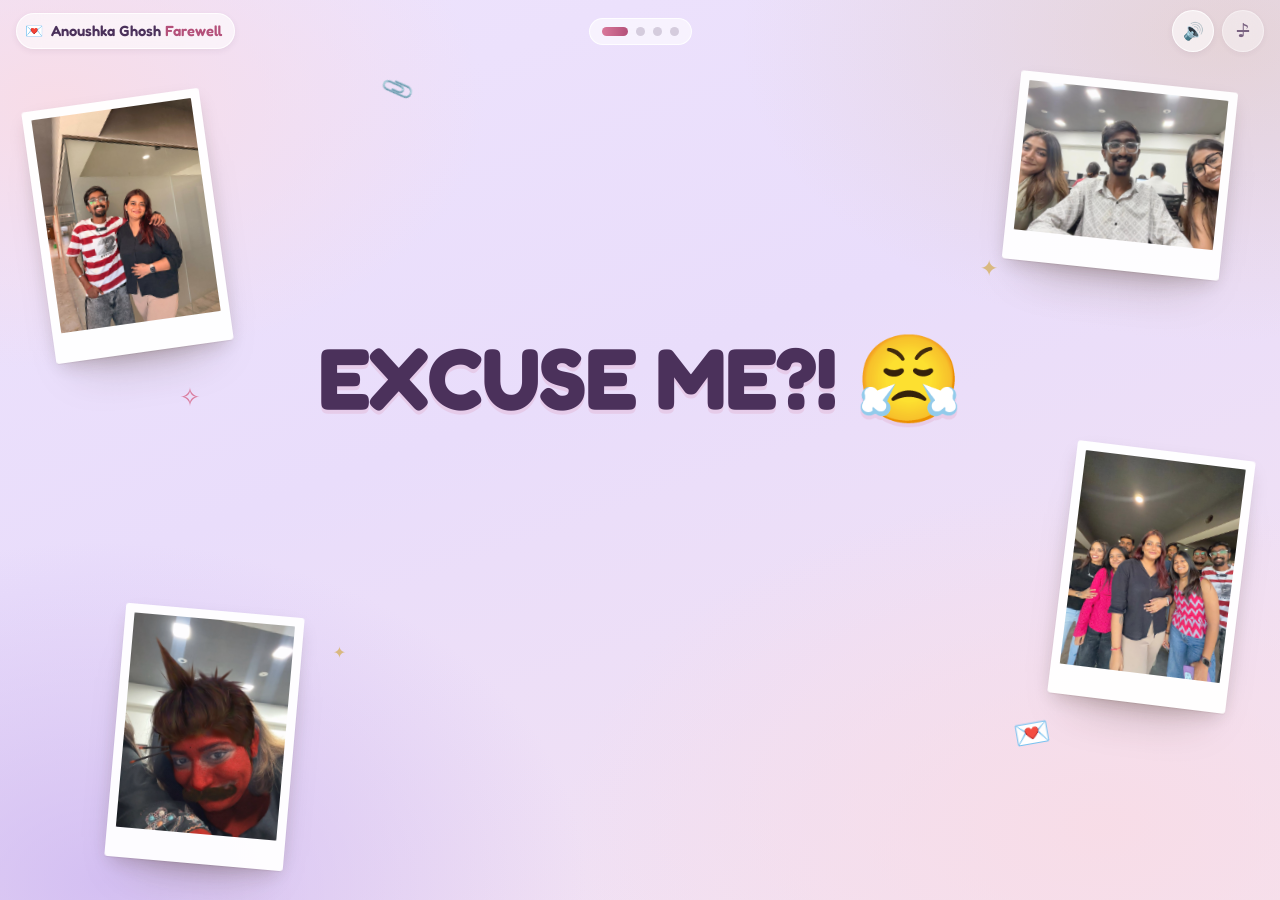
<file: index.html>
<!doctype html>
<html lang="en">
<head>
  <meta charset="utf-8">
  <meta name="viewport" content="width=device-width, initial-scale=1, viewport-fit=cover">
  <meta name="robots" content="noindex, nofollow">
  <meta name="theme-color" content="#E9DDFB">
  <meta name="description" content="A little farewell gift. Resignation approved. Friendship termination denied.">
  <title>Resignation Rejected.exe 💌</title>
  <link rel="icon" href="data:image/svg+xml,<svg xmlns='http://www.w3.org/2000/svg' viewBox='0 0 100 100'><text y='.9em' font-size='88'>💌</text></svg>">

  <link rel="preconnect" href="https://fonts.googleapis.com">
  <link rel="preconnect" href="https://fonts.gstatic.com" crossorigin>
  <link href="https://fonts.googleapis.com/css2?family=Caveat:wght@500;700&family=DM+Sans:opsz,wght@9..40,400;9..40,500;9..40,700&family=Fredoka:wght@500;600;700&family=Lora:ital,wght@0,400;0,500;1,400&family=Playfair+Display:ital,wght@0,600;0,700;1,600&display=swap" rel="stylesheet">
  <link rel="stylesheet" href="style.css">
</head>
<body>

  <!-- ===== Animated background ===== -->
  <div class="bg" aria-hidden="true">
    <div class="bg-layer bg-pastel"></div>
    <div class="bg-layer bg-warm"></div>
    <div class="particles" id="particles"></div>
  </div>

  <!-- ===== Top bar: title, progress, sound ===== -->
  <header class="topbar">
    <div class="brand"><span class="brand-icon" aria-hidden="true">💌</span><span class="brand-text">Anoushka Ghosh <span class="exe">Farewell</span></span></div>
    <ol class="steps" id="steps" aria-label="Story progress">
      <li class="is-current"><span class="sr-only">Excuse me</span></li>
      <li><span class="sr-only">Friendship records</span></li>
      <li><span class="sr-only">Final decision</span></li>
      <li><span class="sr-only">Letter</span></li>
    </ol>
    <div class="controls">
      <button class="icon-btn" id="soundBtn" type="button" aria-pressed="true" title="Sound effects">
        <span aria-hidden="true" class="ico-on">🔊</span><span aria-hidden="true" class="ico-off">🔇</span>
        <span class="sr-only">Sound effects</span>
      </button>
      <button class="icon-btn" id="musicBtn" type="button" aria-pressed="false" title="Background music">
        <span aria-hidden="true">♪</span><span class="sr-only">Background music</span>
      </button>
    </div>
  </header>

  <main id="app">

    <!-- =================================================================
         SLIDE 1 — EXCUSE ME?!
         ================================================================= -->
    <section class="screen is-active" id="s1" aria-labelledby="s1-title">
      <div class="deco" aria-hidden="true">
        <div class="mini-polaroid mp-1"><span data-photo-thumb="photo1"></span></div>
        <div class="mini-polaroid mp-2"><span data-photo-thumb="photo5"></span></div>
        <div class="mini-polaroid mp-3"><span data-photo-thumb="photo4"></span></div>
        <div class="mini-polaroid mp-4"><span data-photo-thumb="photo2"></span></div>
        <span class="deco-item d-env2">💌</span>
        <span class="deco-item d-star1">✦</span>
        <span class="deco-item d-star2">✧</span>
        <span class="deco-item d-star3">✦</span>
        <span class="deco-item d-clip">📎</span>
      </div>

      <div class="s1-wrap">
        <h1 class="title-big" id="s1-title" tabindex="-1"><span data-cfg="slide1.heading" data-split></span></h1>
        <p class="title-sub step-in" data-cfg="slide1.subheading"></p>
        <p class="lead step-in" data-cfg="slide1.message"></p>

        <div class="btn-row step-in">
          <button class="btn btn-glass" id="s1b1" type="button" data-cfg="slide1.button1"></button>
          <button class="btn btn-glass" id="s1b2" type="button" data-cfg="slide1.button2"></button>
        </div>

        <div class="reaction-slot" id="s1reaction" aria-live="polite"></div>

        <button class="btn btn-primary btn-big" id="s1next" type="button" hidden data-cfg="slide1.nextButton"></button>
      </div>
    </section>

    <!-- =================================================================
         SLIDE 2 — FRIENDSHIP RECORDS SCAN
         ================================================================= -->
    <section class="screen" id="s2" aria-labelledby="s2-title" hidden>
      <div class="s2-wrap">
        <header class="s-head">
          <p class="eyebrow">Step 2 · Background verification</p>
          <h2 class="title-mid" id="s2-title" tabindex="-1" data-cfg="slide2.heading"></h2>
          <p class="lead" data-cfg="slide2.subheading"></p>
        </header>

        <div class="s2-grid">
          <div class="window glass">
            <div class="window-bar">
              <span class="win-dots" aria-hidden="true"><i></i><i></i><i></i></span>
              <span class="window-title">FRIENDSHIP DEPARTMENT™</span>
              <span class="window-sub">records-scanner.exe</span>
            </div>
            <div class="window-body">
              <div class="scanner">
                <div class="scan-orb" aria-hidden="true"><span>🔍</span><i></i><i></i></div>
                <div class="progress-wrap">
                  <div class="progress-meta"><span id="progLabel">Initializing scanner…</span><b id="progPct">0%</b></div>
                  <div class="progress" role="progressbar" aria-label="Friendship scan" aria-valuemin="0" aria-valuemax="100" aria-valuenow="0" id="progBar">
                    <div class="progress-fill" id="progFill"></div>
                  </div>
                </div>
              </div>
              <ul class="scan-log" id="scanLog" aria-live="polite"></ul>

              <div class="scan-result" id="scanResult" hidden>
                <p class="warn-title" data-cfg="slide2.warningTitle"></p>
                <p class="warn-text" data-cfg="slide2.warningText"></p>
                <p class="warn-action" data-cfg="slide2.warningAction"></p>
              </div>

              <button class="skip-btn" id="s2skip" type="button">Skip animation ⏭</button>
            </div>
          </div>

          <div class="evidence">
            <h3 class="evidence-title">📎 Evidence collected <small>hover or tap a photo</small></h3>
            <div class="evidence-board" id="polaroids">
              <p class="evidence-empty" id="evidenceEmpty">Searching the archives for evidence…</p>
            </div>
          </div>
        </div>

        <div class="center-row">
          <button class="btn btn-primary btn-big" id="s2next" type="button" hidden data-cfg="slide2.nextButton"></button>
        </div>
      </div>
    </section>

    <!-- =================================================================
         SLIDE 3 — THE VERDICT
         ================================================================= -->
    <section class="screen" id="s3" aria-labelledby="s3-title" hidden>
      <div class="s3-wrap">

        <div class="stage-a" id="stageA">
          <article class="doc" id="doc" aria-label="Official notice">
            <header class="doc-head">
              <span class="doc-logo" aria-hidden="true">💼</span>
              <div>
                <p class="doc-org">FRIENDSHIP DEPARTMENT™</p>
                <p class="doc-ref">Official Notice · Ref&nbsp;#FR-∞</p>
              </div>
            </header>
            <dl class="doc-meta">
              <div><dt>Employee</dt><dd data-name="nickname"></dd></div>
              <div><dt>Request</dt><dd>Voluntary resignation</dd></div>
              <div><dt>Date</dt><dd id="docDate"></dd></div>
            </dl>
            <div class="doc-row" id="row1">
              <span class="doc-label">RESIGNATION STATUS</span>
              <span class="stamp stamp-green" id="stamp1">APPROVED ✓</span>
            </div>
            <div class="doc-row" id="row2">
              <span class="doc-label">FRIENDSHIP TERMINATION STATUS</span>
              <span class="stamp stamp-red" id="stamp2">DENIED ❌</span>
            </div>
            <footer class="doc-sign">
              <span>Authorized by</span>
              <span class="sig" data-name="myName"></span>
              <small>Chief Friendship Officer</small>
            </footer>
          </article>

          <div class="verdict">
            <h2 class="verdict-1" id="s3-title" tabindex="-1" data-cfg="slide3.heading1"></h2>
            <h2 class="verdict-2" id="verdict2"></h2>
            <div class="verdict-msg" id="verdictMsg"></div>
            <button class="btn btn-primary" id="acceptBtn" type="button" hidden data-cfg="slide3.acceptButton"></button>
          </div>

          <button class="skip-btn skip-float" id="s3skip" type="button">Skip animation ⏭</button>
        </div>

        <div class="stage-b" id="stageB" hidden>
          <article class="farewell-card">
            <p class="card-ribbon">✦ farewell ✦</p>
            <div class="fav-photo" id="favPhoto"></div>
            <p class="card-line1" data-cfg="slide3.cardLine1"></p>
            <p class="card-line2" data-cfg="slide3.cardLine2"></p>
            <button class="btn btn-glow" id="s3next" type="button" hidden data-cfg="slide3.nextButton"></button>
          </article>
        </div>

      </div>
    </section>

    <!-- =================================================================
         FINAL — THE LETTER
         ================================================================= -->
    <section class="screen" id="s4" aria-labelledby="s4-title" hidden>
      <div class="s4-wrap">

        <div class="env-stage" id="envStage">
          <p class="whisper" id="whisper1" data-cfg="letterIntro1"></p>
          <p class="whisper whisper-2" id="whisper2" data-cfg="letterIntro2"></p>

          <button class="envelope" id="envelope" type="button" aria-label="Open your letter">
            <span class="env-back"></span>
            <span class="env-letter"><span class="env-letter-lines"></span></span>
            <span class="env-front"></span>
            <span class="env-flap"></span>
            <span class="env-seal" aria-hidden="true">❤</span>
            <span class="env-to">To, <b data-name="managerName"></b></span>
          </button>

          <button class="btn btn-glow" id="openLetterBtn" type="button" hidden data-cfg="openButton"></button>
        </div>

        <article class="letter" id="letter" hidden>
          <div class="letter-photo" id="letterPhoto"></div>
          <p class="letter-kicker">Final notice · handle with care</p>
          <h2 class="letter-title" id="s4-title" tabindex="-1" data-cfg="letterTitle"></h2>
          <div class="letter-divider" aria-hidden="true"><span>❦</span></div>
          <div class="letter-body" id="letterBody"></div>
          <div class="letter-divider" aria-hidden="true"><span>♡</span></div>

          <div class="finale" id="finale">
            <p class="finale-quote" data-cfg="finalQuote"></p>
            <p class="finale-sign"><span data-cfg="signOff"></span><span class="finale-name" data-name="myName"></span></p>
            <button class="btn btn-glass" id="restartBtn" type="button" data-cfg="restartButton"></button>
          </div>
        </article>

      </div>
    </section>
  </main>

  <!-- ===== Overlays ===== -->
  <div class="toasts" id="toasts" aria-live="polite"></div>
  <div class="veil" id="veil" aria-hidden="true"><div class="veil-inner"><span class="veil-icon" id="veilIcon">✨</span><span class="veil-text" id="veilText"></span></div></div>

  <div class="lightbox" id="lightbox" role="dialog" aria-modal="true" aria-label="Photo viewer" hidden>
    <figure class="lightbox-fig">
      <img id="lightboxImg" alt="">
      <figcaption id="lightboxCap"></figcaption>
    </figure>
    <button class="lightbox-close" id="lightboxClose" type="button" aria-label="Close photo">✕</button>
  </div>

  <canvas class="confetti" id="confetti" aria-hidden="true"></canvas>

  <script src="config.js"></script>
  <script src="script.js"></script>
</body>
</html>
</file>
<file: style.css>
/* ==========================================================================
   Resignation Rejected.exe — styles
   You don't need to edit this file. Colours live in the :root block below
   if you ever want to tweak the palette.
   ========================================================================== */

:root {
  --lavender: #E9DDFB;
  --blush: #F8DCE6;
  --ivory: #FFF9F2;
  --plum: #4B315B;
  --rose: #D9789A;
  --gold: #D8B77A;

  --plum-soft: #6E5180;
  --rose-deep: #B4507A;
  --text: #3E2A4B;
  --muted: #76627F;
  --green: #2F8F6B;
  --red: #D2405F;

  --glass: rgba(255, 255, 255, .58);
  --glass-strong: rgba(255, 255, 255, .78);
  --glass-line: rgba(255, 255, 255, .85);

  --shadow-sm: 0 2px 6px rgba(75, 49, 91, .08);
  --shadow: 0 18px 40px -18px rgba(75, 49, 91, .35), 0 3px 10px rgba(75, 49, 91, .08);
  --shadow-paper: 0 1px 1px rgba(60, 40, 30, .08), 0 8px 18px -6px rgba(60, 40, 30, .25), 0 30px 50px -30px rgba(60, 40, 30, .4);

  --r: 22px;
  --ease-out: cubic-bezier(.22, 1, .36, 1);
  --ease-spring: cubic-bezier(.34, 1.56, .64, 1);

  --f-display: "Fredoka", "DM Sans", system-ui, sans-serif;
  --f-ui: "DM Sans", system-ui, -apple-system, "Segoe UI", sans-serif;
  --f-serif: "Playfair Display", Georgia, "Times New Roman", serif;
  --f-letter: "Lora", Georgia, "Times New Roman", serif;
  --f-hand: "Caveat", "Segoe Print", cursive;

  --paper-noise: url("data:image/svg+xml,%3Csvg xmlns='http://www.w3.org/2000/svg' width='160' height='160'%3E%3Cfilter id='n'%3E%3CfeTurbulence type='fractalNoise' baseFrequency='.9' numOctaves='3' stitchTiles='stitch'/%3E%3CfeColorMatrix values='0 0 0 0 .45 0 0 0 0 .33 0 0 0 0 .22 0 0 0 .09 0'/%3E%3C/filter%3E%3Crect width='100%25' height='100%25' filter='url(%23n)'/%3E%3C/svg%3E");

  color-scheme: light;
}

/* ---------- Base ---------- */
*, *::before, *::after { box-sizing: border-box; }
[hidden] { display: none !important; }
html { -webkit-text-size-adjust: 100%; scroll-behavior: smooth; }
body {
  margin: 0;
  min-height: 100vh;
  min-height: 100svh;
  font-family: var(--f-ui);
  color: var(--text);
  background: var(--lavender);
  overflow-x: hidden;
  line-height: 1.55;
  -webkit-font-smoothing: antialiased;
  -webkit-tap-highlight-color: transparent;
}
img { max-width: 100%; display: block; }
button { font: inherit; color: inherit; }
h1, h2, h3, p { margin: 0; }
.sr-only {
  position: absolute !important; width: 1px; height: 1px; padding: 0; margin: -1px;
  overflow: hidden; clip: rect(0 0 0 0); white-space: nowrap; border: 0;
}
:focus-visible { outline: 3px solid var(--rose-deep); outline-offset: 3px; border-radius: 10px; }
[tabindex="-1"]:focus { outline: none; }

/* ---------- Background ---------- */
.bg { position: fixed; inset: 0; z-index: 0; overflow: hidden; pointer-events: none; }
.bg-layer { position: absolute; inset: -10%; transition: opacity 2.6s ease; }
.bg-pastel {
  background:
    radial-gradient(40% 35% at 12% 18%, rgba(248, 220, 230, .95), transparent 70%),
    radial-gradient(45% 40% at 88% 12%, rgba(216, 183, 122, .28), transparent 70%),
    radial-gradient(50% 45% at 80% 85%, rgba(248, 220, 230, .9), transparent 70%),
    radial-gradient(45% 45% at 15% 90%, rgba(201, 178, 240, .7), transparent 70%),
    linear-gradient(160deg, #EFE5FD 0%, #E9DDFB 45%, #F6E3EE 100%);
  animation: bgDrift 26s ease-in-out infinite alternate;
}
.bg-warm {
  opacity: 0;
  background:
    radial-gradient(45% 40% at 20% 15%, rgba(255, 214, 170, .75), transparent 70%),
    radial-gradient(45% 40% at 85% 20%, rgba(248, 200, 214, .85), transparent 70%),
    radial-gradient(55% 45% at 50% 100%, rgba(216, 183, 122, .45), transparent 70%),
    linear-gradient(170deg, #FFF4EA 0%, #FCE6E4 50%, #F9E2EA 100%);
  animation: bgDrift 30s ease-in-out infinite alternate-reverse;
}
body.warm .bg-warm { opacity: 1; }
@keyframes bgDrift {
  from { transform: translate3d(-2%, -1%, 0) scale(1); }
  to   { transform: translate3d(2%, 1.5%, 0) scale(1.05); }
}

.particles { position: absolute; inset: 0; }
.particle {
  position: absolute; bottom: -40px; left: var(--x);
  font-size: var(--s); color: var(--c); opacity: 0;
  text-shadow: 0 0 12px currentColor;
  animation: floatUp var(--d) linear var(--delay) infinite;
  will-change: transform, opacity;
}
.particle.p-rose { --c: rgba(217, 120, 154, .55); }
.particle.p-plum { --c: rgba(150, 110, 190, .45); }
.particle.p-gold { --c: rgba(216, 183, 122, .75); }
.particle.p-white { --c: rgba(255, 255, 255, .95); }
body.warm .particle.p-plum { --c: rgba(216, 160, 110, .6); }
body.warm .particle.p-white { --c: rgba(255, 220, 160, .9); }
@keyframes floatUp {
  0%   { transform: translate3d(0, 0, 0) rotate(0deg); opacity: 0; }
  10%  { opacity: var(--o); }
  50%  { transform: translate3d(var(--sway), -55vh, 0) rotate(20deg); }
  90%  { opacity: var(--o); }
  100% { transform: translate3d(calc(var(--sway) * -1), -112vh, 0) rotate(-10deg); opacity: 0; }
}

/* ---------- Top bar ---------- */
.topbar {
  position: fixed; top: 0; left: 0; right: 0; z-index: 40;
  display: grid; grid-template-columns: 1fr auto 1fr; align-items: center; gap: 8px;
  padding: max(10px, env(safe-area-inset-top)) 16px 10px;
  pointer-events: none;
}
.topbar > * { pointer-events: auto; }
.brand {
  display: inline-flex; align-items: center; gap: 8px; justify-self: start;
  font-family: var(--f-display); font-weight: 600; font-size: .92rem; color: var(--plum);
  background: var(--glass); border: 1px solid var(--glass-line);
  padding: 6px 12px 6px 8px; border-radius: 999px;
  backdrop-filter: blur(12px); -webkit-backdrop-filter: blur(12px);
  box-shadow: var(--shadow-sm);
}
.brand .exe { color: var(--rose-deep); }
.steps { list-style: none; display: flex; gap: 8px; margin: 0; padding: 8px 12px; border-radius: 999px;
  background: var(--glass); border: 1px solid var(--glass-line);
  backdrop-filter: blur(12px); -webkit-backdrop-filter: blur(12px); }
.steps li { width: 9px; height: 9px; border-radius: 99px; background: rgba(75, 49, 91, .2); transition: all .5s var(--ease-out); }
.steps li.is-done { background: var(--gold); }
.steps li.is-current { width: 26px; background: linear-gradient(90deg, var(--rose), var(--rose-deep)); }
.controls { display: flex; gap: 8px; justify-self: end; }
.icon-btn {
  width: 42px; height: 42px; border-radius: 50%; display: grid; place-items: center;
  border: 1px solid var(--glass-line); background: var(--glass); cursor: pointer;
  backdrop-filter: blur(12px); -webkit-backdrop-filter: blur(12px);
  font-size: 1.05rem; color: var(--plum); box-shadow: var(--shadow-sm);
  transition: transform .2s var(--ease-spring), background .3s;
}
.icon-btn:hover { transform: scale(1.08); }
.icon-btn:active { transform: scale(.94); }
.icon-btn .ico-off { display: none; }
#soundBtn[aria-pressed="false"] .ico-on { display: none; }
#soundBtn[aria-pressed="false"] .ico-off { display: inline; }
#musicBtn { font-weight: 700; font-size: 1.2rem; }
#musicBtn[aria-pressed="false"] { opacity: .7; text-decoration: line-through; text-decoration-thickness: 2px; }
#musicBtn[aria-pressed="true"] { background: linear-gradient(135deg, var(--rose), var(--rose-deep)); color: #fff; text-decoration: none; animation: pulseGlow 2.4s ease-in-out infinite; }

/* ---------- Screens ---------- */
#app { position: relative; z-index: 1; }
#app.shake { animation: shake .45s cubic-bezier(.36, .07, .19, .97); }
.screen {
  position: relative; min-height: 100vh; min-height: 100svh;
  display: flex; flex-direction: column; align-items: center; justify-content: center;
  padding: 84px 16px 56px;
}
.screen.is-active { animation: screenIn .9s var(--ease-out) both; }
@keyframes screenIn { from { opacity: 0; transform: scale(.985); filter: blur(6px); } to { opacity: 1; transform: none; filter: none; } }

/* ---------- Typography ---------- */
.title-big {
  font-family: var(--f-display); font-weight: 700; color: var(--plum);
  font-size: clamp(2.6rem, 9vw, 5.4rem); line-height: 1; letter-spacing: -.01em; text-align: center;
  text-shadow: 0 4px 0 rgba(217, 120, 154, .18);
}
.title-mid {
  font-family: var(--f-display); font-weight: 600; color: var(--plum);
  font-size: clamp(1.7rem, 4.6vw, 2.6rem); line-height: 1.15; text-align: center;
}
.title-sub {
  font-family: var(--f-serif); font-style: italic; font-weight: 600; color: var(--rose-deep);
  font-size: clamp(1.4rem, 4.2vw, 2.1rem); text-align: center; margin-top: 14px;
}
.lead { font-size: clamp(1rem, 2.4vw, 1.12rem); color: var(--muted); text-align: center; max-width: 34em; margin: 16px auto 0; white-space: pre-line; }
.eyebrow { font-size: .78rem; letter-spacing: .14em; text-transform: uppercase; color: var(--rose-deep); font-weight: 700; text-align: center; margin-bottom: 8px; }

/* split letters */
.word { display: inline-block; white-space: nowrap; }
.ch { display: inline-block; opacity: 0; transform: translateY(.5em) scale(.6) rotate(-8deg); }
.split-go .ch { animation: chPop .55s var(--ease-spring) forwards; animation-delay: calc(var(--i) * 45ms); }
@keyframes chPop { to { opacity: 1; transform: none; } }

/* step-in reveal helper */
.step-in { visibility: hidden; opacity: 0; transform: translateY(14px); filter: blur(4px); transition: opacity .7s var(--ease-out), transform .7s var(--ease-out), filter .7s var(--ease-out); }
.step-in.in { visibility: visible; opacity: 1; transform: none; filter: none; }

/* ---------- Buttons ---------- */
.btn {
  --bg: var(--glass-strong);
  position: relative; display: inline-flex; align-items: center; justify-content: center; gap: 8px;
  min-height: 50px; padding: 12px 24px; border-radius: 999px; cursor: pointer;
  font-family: var(--f-ui); font-weight: 700; font-size: 1rem; line-height: 1.2; text-align: center;
  border: 1px solid transparent; background: var(--bg); color: var(--plum);
  transition: transform .25s var(--ease-spring), box-shadow .3s, background .3s;
  touch-action: manipulation;
}
.btn:hover { transform: translateY(-3px); }
.btn:active { transform: translateY(0) scale(.97); }
.btn-glass {
  background: var(--glass-strong); border-color: var(--glass-line);
  backdrop-filter: blur(10px); -webkit-backdrop-filter: blur(10px);
  box-shadow: var(--shadow);
}
.btn-glass:hover { background: #fff; box-shadow: 0 20px 40px -16px rgba(180, 80, 122, .45); }
.btn-glass.is-picked { border-color: var(--rose); background: #fff; }
.btn-primary {
  color: #fff; background: linear-gradient(135deg, #C9608A 0%, var(--rose-deep) 55%, #8E3F78 100%);
  box-shadow: 0 14px 30px -12px rgba(180, 80, 122, .7), inset 0 1px 0 rgba(255, 255, 255, .35);
}
.btn-primary:hover { box-shadow: 0 20px 40px -14px rgba(180, 80, 122, .8), inset 0 1px 0 rgba(255, 255, 255, .35); }
.btn-big { min-height: 58px; padding: 14px 32px; font-size: 1.08rem; }
.btn-glow {
  color: #fff; min-height: 60px; padding: 16px 34px; font-size: 1.12rem;
  background: linear-gradient(135deg, #D07A9C, var(--rose-deep) 50%, #A9733E);
  background-size: 200% 200%;
  box-shadow: 0 0 0 0 rgba(216, 183, 122, .6), 0 16px 34px -12px rgba(180, 80, 122, .75);
  animation: glowPulse 2.6s ease-in-out infinite, shimmerBg 6s ease infinite;
}
.btn-glow::after {
  content: ""; position: absolute; inset: 0; border-radius: inherit; pointer-events: none;
  background: linear-gradient(110deg, transparent 30%, rgba(255, 255, 255, .45) 50%, transparent 70%);
  background-size: 250% 100%; animation: sheen 3.2s ease-in-out infinite;
}
@keyframes glowPulse {
  0%, 100% { box-shadow: 0 0 0 0 rgba(216, 183, 122, .55), 0 16px 34px -12px rgba(180, 80, 122, .75); }
  50% { box-shadow: 0 0 0 14px rgba(216, 183, 122, 0), 0 16px 40px -10px rgba(180, 80, 122, .85); }
}
@keyframes pulseGlow { 0%, 100% { box-shadow: 0 0 0 0 rgba(217, 120, 154, .5); } 50% { box-shadow: 0 0 0 8px rgba(217, 120, 154, 0); } }
@keyframes shimmerBg { 0%, 100% { background-position: 0% 50%; } 50% { background-position: 100% 50%; } }
@keyframes sheen { 0% { background-position: 150% 0; } 60%, 100% { background-position: -50% 0; } }
.btn-row { display: flex; flex-wrap: wrap; justify-content: center; gap: 12px; margin-top: 28px; }
.btn-pop { animation: btnPop .7s var(--ease-spring) both; }
@keyframes btnPop { from { opacity: 0; transform: translateY(18px) scale(.8); } to { opacity: 1; transform: none; } }

.skip-btn {
  display: inline-flex; align-items: center; gap: 4px; margin-top: 14px;
  padding: 7px 14px; border-radius: 999px; cursor: pointer;
  font-size: .82rem; font-weight: 600; color: var(--muted);
  background: rgba(255, 255, 255, .5); border: 1px dashed rgba(118, 98, 127, .45);
  transition: background .2s, color .2s;
}
.skip-btn:hover { background: #fff; color: var(--plum); }

.chip { display: inline-flex; align-items: center; padding: 3px 9px; border-radius: 999px; font-size: .7rem; font-weight: 700; letter-spacing: .06em; }
.chip-rose { background: rgba(217, 120, 154, .16); color: var(--rose-deep); }

.glass {
  background: var(--glass); border: 1px solid var(--glass-line);
  backdrop-filter: blur(18px) saturate(140%); -webkit-backdrop-filter: blur(18px) saturate(140%);
  box-shadow: var(--shadow);
}

/* ==========================================================================
   SLIDE 1
   ========================================================================== */
.s1-wrap { position: relative; z-index: 2; width: 100%; max-width: 760px; display: flex; flex-direction: column; align-items: center; }
.notif {
  display: grid; grid-template-columns: auto 1fr auto; align-items: center; gap: 4px 12px;
  width: min(440px, 100%); padding: 14px 16px; border-radius: 20px; margin-bottom: 30px;
  opacity: 0; transform: translateY(-30px) scale(.95);
}
.notif.in { animation: notifIn .8s var(--ease-spring) forwards; }
@keyframes notifIn { to { opacity: 1; transform: none; } }
.app-icon { width: 40px; height: 40px; display: grid; place-items: center; border-radius: 12px; font-size: 1.2rem;
  background: linear-gradient(135deg, var(--blush), var(--lavender)); box-shadow: inset 0 0 0 1px rgba(255, 255, 255, .8); }
.notif-text { display: flex; flex-direction: column; line-height: 1.2; }
.notif-text strong { color: var(--plum); font-size: .95rem; }
.notif-text small { color: var(--muted); font-size: .78rem; }
.notif-line { grid-column: 1 / -1; font-size: .9rem; color: var(--text); margin-top: 6px; padding-top: 8px; border-top: 1px solid rgba(75, 49, 91, .08); }

.reaction-slot { min-height: 8px; width: 100%; display: flex; justify-content: center; margin-top: 22px; }
.reaction {
  display: flex; align-items: center; gap: 14px; text-align: left;
  width: min(480px, 100%); padding: 16px 18px; border-radius: 20px;
  animation: reactIn .6s var(--ease-spring) both;
}
.reaction-emoji { font-size: 2.2rem; line-height: 1; animation: wobble 1.2s ease-in-out .3s 2; }
.reaction-kicker { display: block; font-size: .72rem; letter-spacing: .12em; text-transform: uppercase; color: var(--rose-deep); font-weight: 700; }
.reaction-text { font-weight: 700; color: var(--plum); font-size: 1.02rem; line-height: 1.35; }
.reaction-status .dots-load { display: inline-flex; flex: none; }
.reaction-status { display: inline-flex; align-items: center; gap: 6px; margin-top: 6px; font-size: .8rem; color: var(--muted); }
.reaction-status .dots-load i { display: inline-block; width: 5px; height: 5px; margin: 0 1px; border-radius: 50%; background: var(--rose); animation: dot 1s infinite; }
.reaction-status .dots-load i:nth-child(2) { animation-delay: .15s; }
.reaction-status .dots-load i:nth-child(3) { animation-delay: .3s; }
.reaction.is-drama { background: rgba(255, 240, 245, .8); }
.reaction.is-drama .reaction-text { font-family: var(--f-display); font-size: 1.15rem; }
@keyframes reactIn { from { opacity: 0; transform: translateY(16px) scale(.9) rotate(-2deg); } to { opacity: 1; transform: none; } }
@keyframes wobble { 0%, 100% { transform: rotate(0); } 25% { transform: rotate(-14deg) scale(1.1); } 75% { transform: rotate(12deg) scale(1.1); } }
@keyframes dot { 0%, 80%, 100% { opacity: .25; transform: translateY(0); } 40% { opacity: 1; transform: translateY(-3px); } }
#s1next { margin-top: 26px; }

/* decorative items */
.deco { position: absolute; inset: 0; z-index: 1; pointer-events: none; overflow: hidden; }
.mini-polaroid {
  position: absolute; width: clamp(110px, min(14vw, 30vh), 230px); padding: 9px 9px 30px; background: #fff; border-radius: 3px;
  box-shadow: var(--shadow-paper); opacity: 0; animation: decoIn 1.2s var(--ease-out) forwards, bob 7s ease-in-out infinite;
}
.mini-polaroid span { display: block; aspect-ratio: 3 / 4; background: linear-gradient(135deg, var(--blush), var(--lavender)) center / cover; border-radius: 1px; }
.mp-1 { top: 11%; left: 3%; --r: -8deg; animation-delay: .6s, 0s; }
.mp-2 { top: 50%; right: 3%; --r: 7deg; animation-delay: .9s, 1.5s; }
.mp-3 span { background-position: 50% 70%; }
.mp-4 { top: 9%; right: 4%; --r: 6deg; width: clamp(130px, min(17vw, 34vh), 280px); animation-delay: .75s, 2.2s; }
.mp-4 span { aspect-ratio: 4 / 3; }
.mp-3 { bottom: 4%; left: 9%; --r: 5deg; animation-delay: 1.2s, 3s; }
.deco-item { position: absolute; opacity: 0; animation: decoIn 1.2s var(--ease-out) forwards, bob 6s ease-in-out infinite; }
.d-env1 { top: 13%; right: 9%; font-size: 2.2rem; --r: 12deg; animation-delay: .7s, .5s; }
.d-env2 { bottom: 16%; right: 18%; font-size: 1.8rem; --r: -10deg; animation-delay: 1s, 2s; }
.d-star1 { top: 28%; right: 22%; color: var(--gold); font-size: 1.4rem; animation-delay: .4s, 1s; }
.d-star2 { top: 42%; left: 14%; color: var(--rose); font-size: 1.6rem; animation-delay: .8s, 0s; }
.d-star3 { bottom: 26%; left: 26%; color: var(--gold); font-size: 1rem; animation-delay: 1.1s, 2.5s; }
.d-clip { top: 8%; left: 30%; font-size: 1.4rem; --r: -25deg; animation-delay: 1.3s, 1s; }
@keyframes decoIn { from { opacity: 0; transform: translateY(30px) rotate(var(--r, 0deg)) scale(.7); } to { opacity: .95; transform: rotate(var(--r, 0deg)); } }
@keyframes bob { 0%, 100% { translate: 0 0; } 50% { translate: 0 -12px; } }

/* emoji burst */
.burst {
  position: fixed; z-index: 60; pointer-events: none; font-size: 1.6rem; left: 0; top: 0;
  animation: burst 1.1s var(--ease-out) forwards;
}
@keyframes burst {
  0% { transform: translate(var(--x0), var(--y0)) scale(.4); opacity: 1; }
  70% { opacity: 1; }
  100% { transform: translate(calc(var(--x0) + var(--dx)), calc(var(--y0) + var(--dy))) scale(1.1) rotate(var(--rot)); opacity: 0; }
}

/* ==========================================================================
   SLIDE 2
   ========================================================================== */
.s2-wrap { width: 100%; max-width: 1080px; }
.s-head { margin-bottom: 28px; }
.s2-grid { display: grid; grid-template-columns: minmax(0, 1.05fr) minmax(0, 1fr); gap: 28px; align-items: start; }

.window { border-radius: var(--r); overflow: hidden; }
.window-bar {
  display: flex; align-items: center; gap: 10px; padding: 12px 16px;
  background: linear-gradient(90deg, rgba(248, 220, 230, .9), rgba(233, 221, 251, .9));
  border-bottom: 1px solid rgba(255, 255, 255, .8);
}
.win-dots { display: inline-flex; gap: 6px; }
.win-dots i { width: 11px; height: 11px; border-radius: 50%; background: #F29BB5; }
.win-dots i:nth-child(2) { background: #F5CE8A; }
.win-dots i:nth-child(3) { background: #A9D8B8; }
.window-title { font-family: var(--f-display); font-weight: 600; color: var(--plum); font-size: .9rem; letter-spacing: .04em; }
.window-sub { margin-left: auto; font-size: .75rem; color: var(--muted); font-family: ui-monospace, "SF Mono", Consolas, monospace; }
.window-body { padding: 20px; display: flex; flex-direction: column; align-items: stretch; }
.window-body .skip-btn { align-self: center; }

.scanner { display: flex; align-items: center; gap: 16px; }
.scan-orb { position: relative; flex: none; width: 64px; height: 64px; border-radius: 50%; display: grid; place-items: center;
  background: radial-gradient(circle at 35% 30%, #fff, var(--blush) 60%, var(--lavender)); box-shadow: var(--shadow); font-size: 1.6rem; }
.scan-orb span { animation: magnify 2.4s ease-in-out infinite; }
.scan-orb i { position: absolute; inset: 0; border-radius: 50%; border: 2px solid rgba(217, 120, 154, .5); animation: ring 2s ease-out infinite; }
.scan-orb i:nth-child(3) { animation-delay: 1s; }
.scanner.is-done .scan-orb i { animation: none; opacity: 0; }
.scanner.is-done .scan-orb span { animation: none; }
@keyframes magnify { 0%, 100% { transform: translate(-3px, 2px) rotate(-8deg); } 50% { transform: translate(4px, -3px) rotate(8deg); } }
@keyframes ring { from { transform: scale(1); opacity: .9; } to { transform: scale(1.7); opacity: 0; } }

.progress-wrap { flex: 1; min-width: 0; }
.progress-meta { display: flex; justify-content: space-between; gap: 10px; font-size: .86rem; color: var(--muted); margin-bottom: 8px; }
.progress-meta span { overflow: hidden; text-overflow: ellipsis; white-space: nowrap; }
.progress-meta b { color: var(--plum); font-family: var(--f-display); font-size: 1.05rem; font-variant-numeric: tabular-nums; }
.progress { position: relative; height: 16px; border-radius: 999px; background: rgba(75, 49, 91, .08); overflow: hidden; box-shadow: inset 0 1px 2px rgba(75, 49, 91, .12); }
.progress-fill {
  position: absolute; inset: 0 auto 0 0; width: 0%; border-radius: inherit;
  background: linear-gradient(90deg, #E8A3BC, var(--rose), var(--rose-deep));
}
.progress-fill::after {
  content: ""; position: absolute; inset: 0;
  background: repeating-linear-gradient(-45deg, rgba(255, 255, 255, .28) 0 8px, transparent 8px 16px);
  animation: stripes .8s linear infinite;
}
.progress-fill.is-done { background: linear-gradient(90deg, var(--gold), #E2A867, var(--rose)); }
@keyframes stripes { to { background-position: 22px 0; } }

.scan-log { list-style: none; margin: 18px 0 0; padding: 0; display: flex; flex-direction: column; gap: 10px; }
.log-item {
  display: grid; grid-template-columns: auto 1fr; gap: 2px 12px; align-items: start;
  padding: 12px 14px; border-radius: 14px; background: rgba(255, 255, 255, .62); border: 1px solid rgba(255, 255, 255, .9);
  animation: logIn .5s var(--ease-out) both;
}
.log-pct { grid-row: span 2; font-family: var(--f-display); font-weight: 600; font-size: .8rem; color: var(--rose-deep);
  background: rgba(217, 120, 154, .12); border-radius: 8px; padding: 3px 7px; min-width: 46px; text-align: center; }
.log-text { font-size: .93rem; color: var(--text); }
.log-result { justify-self: start; font-weight: 700; font-size: .88rem; padding: 3px 10px; border-radius: 999px; opacity: 0; transform: scale(.6); }
.log-result.in { animation: resultPop .5s var(--ease-spring) forwards; }
.log-result.wait { opacity: 1; transform: none; background: transparent; color: var(--muted); font-weight: 500; padding-left: 0; }
.tone-funny { background: #FFF1D9; color: #8A5A12; }
.tone-warm { background: #FDE2EC; color: #A23C67; }
.tone-critical { background: #FFE0E0; color: #B42B45; }
.tone-denied { background: var(--plum); color: #fff; }
.tone-done { background: #DDF3E8; color: #1F6E50; }
@keyframes logIn { from { opacity: 0; transform: translateY(10px); } to { opacity: 1; transform: none; } }
@keyframes resultPop { to { opacity: 1; transform: none; } }

.scan-result {
  margin-top: 18px; padding: 18px; border-radius: 18px; text-align: center;
  background: linear-gradient(135deg, #FFF0F3, #FFF7EC); border: 2px solid rgba(210, 64, 95, .35);
  animation: warnIn .7s var(--ease-spring) both, warnPulse 2s ease-in-out .7s infinite;
}
.warn-title { font-family: var(--f-display); font-weight: 700; font-size: 1.5rem; color: var(--red); letter-spacing: .04em; }
.warn-text { font-weight: 700; color: var(--plum); margin-top: 4px; }
.warn-action { color: var(--muted); font-size: .95rem; margin-top: 4px; }
@keyframes warnIn { from { opacity: 0; transform: scale(.85); } to { opacity: 1; transform: none; } }
@keyframes warnPulse { 0%, 100% { box-shadow: 0 0 0 0 rgba(210, 64, 95, .25); } 50% { box-shadow: 0 0 0 10px rgba(210, 64, 95, 0); } }

.evidence-title { font-family: var(--f-display); font-weight: 600; color: var(--plum); font-size: 1.1rem; margin-bottom: 14px; display: flex; flex-wrap: wrap; align-items: baseline; gap: 4px 10px; }
.evidence-title small { font-family: var(--f-ui); font-weight: 500; font-size: .8rem; color: var(--muted); }
.evidence-board {
  position: relative; display: grid; grid-template-columns: repeat(2, minmax(0, 1fr)); gap: 22px 18px; align-items: start;
  padding: 22px 18px; border-radius: var(--r); min-height: 280px;
  background: rgba(255, 255, 255, .32); border: 2px dashed rgba(217, 120, 154, .35);
}
.evidence-empty { grid-column: 1 / -1; align-self: center; text-align: center; color: var(--muted); font-family: var(--f-hand); font-size: 1.4rem; animation: breathe 2s ease-in-out infinite; }
@keyframes breathe { 50% { opacity: .45; } }
.center-row { display: flex; justify-content: center; margin-top: 30px; }

/* ---------- Polaroids ---------- */
.polaroid {
  --rot: 0deg;
  position: relative; margin: 0; background: #FFFEFB; padding: 10px 10px 0; border-radius: 4px;
  box-shadow: var(--shadow-paper); transform: rotate(var(--rot));
  transition: transform .45s var(--ease-spring), box-shadow .45s;
}
.polaroid::before { /* subtle paper texture */
  content: ""; position: absolute; inset: 0; border-radius: inherit; pointer-events: none; background: var(--paper-noise); opacity: .6;
}
.polaroid.drop-in { animation: dropIn .9s var(--ease-spring) both; }
@keyframes dropIn {
  from { opacity: 0; transform: translateY(-60px) rotate(calc(var(--rot) * -3)) scale(1.15); }
  to { opacity: 1; transform: rotate(var(--rot)); }
}
.polaroid-btn { display: block; width: 100%; padding: 0; border: 0; background: none; cursor: zoom-in; border-radius: 2px; }
.polaroid-img { display: block; position: relative; overflow: hidden; background: #EEE6F3; border-radius: 1px; }
.polaroid-img img { width: 100%; height: auto; }
.polaroid-img::after { content: ""; position: absolute; inset: 0; box-shadow: inset 0 0 0 1px rgba(0, 0, 0, .06), inset 0 0 30px rgba(75, 49, 91, .12); pointer-events: none; }
.polaroid-strip { display: grid; padding: 10px 4px 12px; min-height: 64px; align-items: center; text-align: center; }
.polaroid-strip > * { grid-area: 1 / 1; transition: opacity .35s ease, transform .35s var(--ease-out); }
.polaroid-label { font-family: var(--f-hand); font-weight: 700; font-size: 1.45rem; color: var(--plum); }
.polaroid-cap { font-family: var(--f-hand); font-size: 1.18rem; line-height: 1.15; color: var(--rose-deep); opacity: 0; transform: translateY(6px); }
.polaroid-hint { position: absolute; top: 16px; right: 16px; width: 30px; height: 30px; border-radius: 50%; display: grid; place-items: center;
  background: rgba(255, 255, 255, .85); font-size: .85rem; opacity: 0; transform: scale(.6); transition: all .3s var(--ease-spring); pointer-events: none; }
.tape {
  position: absolute; top: -12px; left: 50%; width: 74px; height: 22px; transform: translateX(-50%) rotate(-3deg);
  background: rgba(248, 220, 230, .72); border-left: 2px dotted rgba(255, 255, 255, .6); border-right: 2px dotted rgba(255, 255, 255, .6);
  box-shadow: 0 1px 2px rgba(0, 0, 0, .06);
}
.polaroid.revealed .polaroid-label,
.polaroid:focus-within .polaroid-label { opacity: 0; transform: translateY(-6px); }
.polaroid.revealed .polaroid-cap,
.polaroid:focus-within .polaroid-cap { opacity: 1; transform: none; }
.polaroid.revealed .polaroid-hint { opacity: 1; transform: none; }
@media (hover: hover) {
  .evidence-board .polaroid:hover { transform: rotate(0deg) scale(1.05) translateY(-6px); box-shadow: 0 30px 60px -20px rgba(60, 40, 30, .45); z-index: 3; }
  .polaroid:hover .polaroid-label { opacity: 0; transform: translateY(-6px); }
  .polaroid:hover .polaroid-cap { opacity: 1; transform: none; }
  .polaroid:hover .polaroid-hint { opacity: 1; transform: none; }
}
.photo-ph {
  display: grid; place-items: center; text-align: center; aspect-ratio: 4 / 5; padding: 16px; gap: 6px;
  background:
    repeating-linear-gradient(45deg, rgba(255, 255, 255, .35) 0 10px, transparent 10px 20px),
    linear-gradient(135deg, var(--blush), var(--lavender));
  color: var(--plum); font-size: .82rem;
}
.photo-ph b { font-size: 2rem; display: block; }
.photo-ph code { font-size: .7rem; background: rgba(255, 255, 255, .7); padding: 2px 6px; border-radius: 6px; word-break: break-all; }

/* polaroid "developing" effect */
.polaroid.develop .polaroid-img img { animation: develop 3.2s ease-out both; }
@keyframes develop {
  0% { filter: brightness(1.9) saturate(0) contrast(.6) blur(6px); }
  60% { filter: brightness(1.15) saturate(.7) contrast(.95) blur(1px); }
  100% { filter: none; }
}

/* ==========================================================================
   SLIDE 3
   ========================================================================== */
.s3-wrap { width: 100%; max-width: 1040px; display: flex; flex-direction: column; align-items: center; }
.stage-a { width: 100%; display: grid; grid-template-columns: minmax(0, 1fr) minmax(0, 1fr); gap: 40px; align-items: center; }
.stage-a .skip-float { grid-column: 1 / -1; justify-self: center; margin-top: 0; }

.doc {
  position: relative; background: #FFFDF8; border-radius: 10px; padding: 26px 24px 22px;
  box-shadow: var(--shadow-paper); transform: rotate(-1.2deg);
  background-image: var(--paper-noise), linear-gradient(#FFFDF8, #FFF8EF);
  animation: docIn .9s var(--ease-out) both;
  transform-origin: 50% 0%;
}
.doc::after { content: ""; position: absolute; inset: 10px; border: 1px solid rgba(75, 49, 91, .12); border-radius: 6px; pointer-events: none; }
@keyframes docIn { from { opacity: 0; transform: translateY(40px) rotate(4deg) scale(.95); } to { opacity: 1; transform: rotate(-1.2deg); } }
.doc-head { display: flex; align-items: center; gap: 12px; padding-bottom: 14px; border-bottom: 2px solid var(--plum); }
.doc-logo { width: 44px; height: 44px; display: grid; place-items: center; border-radius: 50%; background: var(--blush); font-size: 1.3rem; }
.doc-org { font-family: var(--f-display); font-weight: 700; color: var(--plum); letter-spacing: .06em; font-size: .98rem; }
.doc-ref { font-size: .78rem; color: var(--muted); }
.doc-meta { display: grid; grid-template-columns: repeat(3, minmax(0, 1fr)); gap: 8px; margin: 14px 0 6px; }
.doc-meta div { min-width: 0; }
.doc-meta dt { font-size: .68rem; letter-spacing: .1em; text-transform: uppercase; color: var(--muted); }
.doc-meta dd { margin: 0; font-weight: 700; color: var(--plum); font-size: .88rem; overflow-wrap: anywhere; }
.doc-row {
  position: relative; display: flex; flex-direction: column; align-items: flex-start; gap: 10px;
  padding: 16px 0; border-bottom: 1px dashed rgba(75, 49, 91, .2); min-height: 96px;
  opacity: 0; transition: opacity .5s;
}
.doc-row.in { opacity: 1; }
.doc-label { font-size: .8rem; font-weight: 700; letter-spacing: .12em; color: var(--muted); }
.stamp {
  display: inline-block; font-family: var(--f-display); font-weight: 700; letter-spacing: .06em;
  font-size: clamp(1.4rem, 3.4vw, 1.8rem); padding: 6px 16px; border: 4px solid currentColor; border-radius: 10px;
  transform: rotate(-8deg); opacity: 0; mix-blend-mode: multiply;
}
.stamp-green { color: var(--green); }
.stamp-red { color: var(--red); font-size: clamp(1.8rem, 4.6vw, 2.5rem); transform: rotate(6deg); margin-left: 12px; }
.stamp.slam { animation: slam .5s cubic-bezier(.2, 1.4, .4, 1) forwards; }
.stamp-red.slam { animation-name: slamRed; }
@keyframes slam { 0% { opacity: 0; transform: scale(3) rotate(-20deg); } 60% { opacity: 1; transform: scale(.92) rotate(-8deg); } 100% { opacity: .92; transform: scale(1) rotate(-8deg); } }
@keyframes slamRed { 0% { opacity: 0; transform: scale(3.4) rotate(18deg); } 60% { opacity: 1; transform: scale(.9) rotate(6deg); } 100% { opacity: .92; transform: scale(1) rotate(6deg); } }
.doc-sign { display: flex; flex-wrap: wrap; align-items: baseline; gap: 4px 10px; margin-top: 16px; font-size: .8rem; color: var(--muted); }
.doc-sign .sig { font-family: var(--f-hand); font-size: 1.6rem; color: var(--plum); line-height: 1; }
.doc-sign small { width: 100%; font-size: .72rem; }
.doc.fold { animation: foldAway 1.1s cubic-bezier(.6, 0, .3, 1) forwards; }
@keyframes foldAway {
  0% { transform: rotate(-1.2deg); opacity: 1; }
  40% { transform: perspective(900px) rotateX(18deg) rotate(0deg) scale(.96); }
  100% { transform: perspective(900px) rotateX(85deg) scale(.6) translateY(-40px); opacity: 0; filter: blur(4px); }
}

.verdict { display: flex; flex-direction: column; align-items: flex-start; }
.verdict-1 { font-family: var(--f-serif); font-weight: 700; color: var(--plum); font-size: clamp(1.9rem, 4.4vw, 2.8rem); line-height: 1.1; opacity: 0; }
.verdict-2 { font-family: var(--f-display); font-weight: 600; color: var(--plum); font-size: clamp(1.35rem, 3.4vw, 1.9rem); line-height: 1.25; margin-top: 10px; opacity: 0; }
.verdict-2 .denied { color: var(--red); display: inline-block; }
.verdict-2.in .denied { animation: deniedPop .7s var(--ease-spring) .35s both; }
@keyframes deniedPop { from { transform: scale(2.2) rotate(-6deg); opacity: 0; } to { transform: none; opacity: 1; } }
.verdict-1.in, .verdict-2.in { animation: riseIn .8s var(--ease-out) forwards; }
@keyframes riseIn { from { opacity: 0; transform: translateY(18px); filter: blur(6px); } to { opacity: 1; transform: none; filter: none; } }
.verdict-msg { margin-top: 20px; display: flex; flex-direction: column; gap: 6px; }
.verdict-msg p { font-size: clamp(1.02rem, 2.4vw, 1.15rem); color: var(--text); opacity: 0; animation: riseIn .7s var(--ease-out) forwards; }
.verdict-msg p.big { font-family: var(--f-display); font-weight: 600; font-size: clamp(1.15rem, 2.8vw, 1.35rem); color: var(--rose-deep); margin-top: 6px; }
.verdict-msg p.pause { margin-top: 10px; font-style: italic; color: var(--muted); }
#acceptBtn { margin-top: 24px; }
.stage-a.leaving .verdict { animation: fadeAway .8s ease forwards; }
.stage-a.leaving .skip-float { visibility: hidden; }
@keyframes fadeAway { to { opacity: 0; transform: translateY(-10px); filter: blur(4px); } }

.stage-b { width: 100%; display: flex; justify-content: center; }
.farewell-card {
  position: relative; width: min(520px, 100%); padding: 34px 26px 32px; border-radius: 26px; text-align: center;
  background: linear-gradient(180deg, rgba(255, 252, 247, .92), rgba(255, 244, 240, .88));
  border: 1px solid rgba(216, 183, 122, .5);
  box-shadow: 0 30px 70px -30px rgba(160, 90, 60, .45), 0 0 0 8px rgba(255, 255, 255, .35);
  animation: unfold 1.2s var(--ease-out) both;
  display: flex; flex-direction: column; align-items: center;
}
.farewell-card::before { content: ""; position: absolute; inset: 12px; border: 1px solid rgba(216, 183, 122, .45); border-radius: 18px; pointer-events: none; }
@keyframes unfold { from { opacity: 0; transform: perspective(900px) rotateX(-70deg) scale(.8); transform-origin: 50% 0; } to { opacity: 1; transform: none; } }
.card-ribbon { font-family: var(--f-hand); font-size: 1.5rem; color: #A9733E; letter-spacing: .04em; margin-bottom: 18px; }
.fav-photo { width: min(270px, 72%); margin-bottom: 24px; }
.fav-photo .polaroid-img img, .letter-photo .polaroid-img img { max-height: 46vh; width: auto; margin: 0 auto; }
.fav-photo .polaroid { --rot: -2.5deg; }
.card-line1 { font-family: var(--f-serif); font-style: italic; font-size: clamp(1.2rem, 3.2vw, 1.45rem); color: var(--plum); line-height: 1.45; white-space: pre-line; opacity: 0; }
.card-line2 { font-family: var(--f-serif); font-weight: 600; font-size: clamp(1.15rem, 3vw, 1.35rem); color: var(--rose-deep); margin-top: 16px; opacity: 0; }
.card-line1.in, .card-line2.in { animation: riseIn 1.1s var(--ease-out) forwards; }
#s3next { margin-top: 28px; }

/* ==========================================================================
   FINAL — ENVELOPE & LETTER
   ========================================================================== */
.s4-wrap { width: 100%; max-width: 760px; display: flex; flex-direction: column; align-items: center; }
.env-stage { display: flex; flex-direction: column; align-items: center; text-align: center; padding: 10px 0; }
.env-stage.leaving { animation: fadeAway .9s ease forwards; }
.env-stage.opening .whisper { animation: fadeAway .5s ease forwards; }
.whisper { font-family: var(--f-serif); font-style: italic; font-size: clamp(1.3rem, 4vw, 1.9rem); color: var(--plum); opacity: 0; }
.whisper-2 { font-family: var(--f-serif); font-style: normal; font-weight: 600; font-size: clamp(1.15rem, 3.4vw, 1.5rem); color: var(--rose-deep); margin-top: 10px; }
.whisper.in { animation: whisperIn 1.6s var(--ease-out) forwards; }
@keyframes whisperIn { from { opacity: 0; letter-spacing: .12em; filter: blur(8px); } to { opacity: 1; letter-spacing: normal; filter: none; } }

.envelope {
  --ew: min(360px, 84vw);
  position: relative; width: var(--ew); aspect-ratio: 3 / 2; margin: 46px 0 34px; padding: 0;
  border: 0; background: none; cursor: pointer; opacity: 0; perspective: 1000px; visibility: hidden;
  filter: drop-shadow(0 26px 30px rgba(140, 70, 80, .28));
}
.envelope.in, .envelope.open { visibility: visible; }
.envelope.in { animation: envIn 1.2s var(--ease-spring) forwards, envFloat 5s ease-in-out 1.2s infinite; }
@keyframes envIn { from { opacity: 0; transform: translateY(60px) rotate(-6deg) scale(.8); } to { opacity: 1; transform: none; } }
@keyframes envFloat { 0%, 100% { transform: translateY(0) rotate(0); } 50% { transform: translateY(-10px) rotate(-1deg); } }
.envelope > span { position: absolute; display: block; }
.env-back { inset: 0; border-radius: 10px; background: linear-gradient(160deg, #EBB8C9, #DF9DB5); }
.env-letter {
  left: 7%; right: 7%; top: 6%; height: 86%; border-radius: 6px; z-index: 1;
  background: var(--ivory); background-image: var(--paper-noise);
  box-shadow: 0 2px 8px rgba(0, 0, 0, .1);
  transition: transform 1s var(--ease-out) .45s;
}
.env-letter-lines { position: absolute; inset: 18% 12% auto; height: 40%;
  background: repeating-linear-gradient(transparent 0 12px, rgba(75, 49, 91, .14) 12px 14px); }
.env-front {
  inset: 0; z-index: 2; border-radius: 10px;
  background: linear-gradient(170deg, #F8DCE6, #F2C3D3);
  clip-path: polygon(0 0, 50% 54%, 100% 0, 100% 100%, 0 100%);
}
.env-front::after { content: ""; }
.env-flap {
  left: 0; right: 0; top: 0; height: 60%; z-index: 3;
  background: linear-gradient(180deg, #EDB0C4, #E3A0B7);
  clip-path: polygon(0 0, 100% 0, 50% 100%);
  transform-origin: 50% 0; transition: transform .7s cubic-bezier(.5, 0, .3, 1), z-index 0s .35s;
  border-radius: 10px 10px 0 0;
}
.env-seal {
  left: 50%; top: 60%; z-index: 4; width: 52px; height: 52px; margin: -26px 0 0 -26px; border-radius: 50%;
  display: grid !important; place-items: center; color: #fff; font-size: 1.3rem;
  background: radial-gradient(circle at 35% 30%, #E58AA9, #B4507A 60%, #8E3A60);
  box-shadow: 0 3px 8px rgba(120, 30, 60, .45), inset 0 -3px 6px rgba(0, 0, 0, .2);
  transition: transform .4s var(--ease-out), opacity .4s;
}
.env-to {
  left: 0; right: 0; bottom: 9%; z-index: 4; text-align: center;
  font-family: var(--f-hand); font-size: clamp(1.35rem, 4.4vw, 1.75rem); color: var(--plum);
}
.env-to b { font-weight: 700; }
.envelope:hover .env-seal { transform: scale(1.08) rotate(-8deg); }
.envelope.open { animation: none; opacity: 1; }
.envelope.open .env-flap { transform: rotateX(180deg); z-index: 0; }
.envelope.open .env-seal { opacity: 0; transform: scale(.4); }
.envelope.open .env-letter { transform: translateY(-58%); }

.letter {
  position: relative; width: 100%; max-width: 720px; margin-top: 10px;
  padding: clamp(28px, 6vw, 60px) clamp(20px, 6vw, 64px) clamp(34px, 6vw, 56px);
  border-radius: 8px; color: #3A2A2E;
  background-color: var(--ivory);
  background-image: var(--paper-noise), radial-gradient(120% 80% at 50% 0%, #FFFCF7, #FBF1E3);
  box-shadow: var(--shadow-paper), 0 0 0 1px rgba(216, 183, 122, .25);
  animation: letterIn 1.3s var(--ease-out) both;
}
.letter::before { /* soft deckle border */
  content: ""; position: absolute; inset: 14px; border: 1px solid rgba(216, 183, 122, .45); border-radius: 4px; pointer-events: none;
}
.letter::after { content: "❀"; position: absolute; top: 18px; right: 26px; color: rgba(217, 120, 154, .45); font-size: 1.5rem; }
@keyframes letterIn {
  0% { opacity: 0; transform: translateY(80px) scaleY(.35) scaleX(.6); filter: blur(4px); }
  60% { opacity: 1; filter: none; }
  100% { opacity: 1; transform: none; }
}
.letter-photo { width: min(280px, 74%); margin: -6px auto 26px; }
.letter-photo .polaroid { --rot: 2deg; }
.letter-kicker { text-align: center; font-size: .74rem; letter-spacing: .2em; text-transform: uppercase; color: #A9733E; }
.letter-title { font-family: var(--f-serif); font-weight: 700; font-style: italic; text-align: center; color: var(--plum); font-size: clamp(1.7rem, 5vw, 2.4rem); line-height: 1.2; margin-top: 8px; }
.letter-divider { display: flex; align-items: center; gap: 14px; margin: 24px auto; max-width: 260px; color: var(--rose); }
.letter-divider::before, .letter-divider::after { content: ""; flex: 1; height: 1px; background: linear-gradient(90deg, transparent, rgba(216, 183, 122, .9), transparent); }
.letter-body { font-family: var(--f-letter); font-size: clamp(1.04rem, 2.4vw, 1.14rem); line-height: 1.85; }
.letter-body p { margin: 0 0 1.15em; opacity: 0; transform: translateY(14px); transition: opacity 1s var(--ease-out), transform 1s var(--ease-out); white-space: pre-line; }
.letter-body p.in { opacity: 1; transform: none; }
.letter-body p.salutation { font-family: var(--f-hand); font-size: clamp(1.7rem, 4.6vw, 2.1rem); line-height: 1.2; color: var(--plum); }
.letter-body p:last-child { margin-bottom: 0; }

.finale { text-align: center; padding-top: 6px; opacity: 0; transform: translateY(20px); transition: opacity 1.2s var(--ease-out), transform 1.2s var(--ease-out); }
.finale.in { opacity: 1; transform: none; }
.finale-quote { font-family: var(--f-serif); font-style: italic; font-weight: 600; color: var(--plum); font-size: clamp(1.3rem, 3.8vw, 1.7rem); line-height: 1.45; white-space: pre-line; }
.finale-sign { margin-top: 26px; font-family: var(--f-hand); font-size: clamp(1.5rem, 4vw, 1.8rem); color: var(--muted); display: flex; flex-direction: column; line-height: 1.2; }
.finale-name { font-size: clamp(2.2rem, 7vw, 2.9rem); color: var(--rose-deep); font-weight: 700; }
#restartBtn { margin-top: 30px; }

/* ==========================================================================
   OVERLAYS
   ========================================================================== */
.toasts { position: fixed; z-index: 70; top: 74px; left: 50%; transform: translateX(-50%); width: min(420px, calc(100% - 32px)); display: flex; flex-direction: column; gap: 10px; pointer-events: none; }
.toast {
  display: flex; align-items: center; gap: 12px; padding: 12px 16px; border-radius: 18px;
  background: rgba(255, 255, 255, .9); border: 1px solid #fff; box-shadow: var(--shadow);
  backdrop-filter: blur(14px); -webkit-backdrop-filter: blur(14px);
  font-size: .92rem; color: var(--plum); font-weight: 500;
  animation: toastIn .5s var(--ease-spring) both;
}
.toast b { display: block; font-size: .72rem; letter-spacing: .1em; text-transform: uppercase; color: var(--rose-deep); }
.toast-icon { font-size: 1.4rem; }
.toast.out { animation: toastOut .4s ease forwards; }
@keyframes toastIn { from { opacity: 0; transform: translateY(-20px) scale(.9); } to { opacity: 1; transform: none; } }
@keyframes toastOut { to { opacity: 0; transform: translateY(-14px) scale(.95); } }

.veil {
  position: fixed; inset: 0; z-index: 80; pointer-events: none; display: grid; place-items: center;
  background: radial-gradient(circle at 50% 50%, #FBEAF1, #E9DDFB 70%);
  clip-path: circle(0% at 50% 50%);
}
.veil.warm-veil { background: radial-gradient(circle at 50% 50%, #FFF6EA, #F7D9DF 70%); }
.veil.is-in { clip-path: circle(150% at 50% 50%); transition: clip-path .7s cubic-bezier(.7, 0, .3, 1); pointer-events: auto; }
.veil.is-out { opacity: 0; transition: opacity .7s ease; }
.veil-inner { display: flex; flex-direction: column; align-items: center; gap: 10px; }
.veil-icon { font-size: 2.6rem; animation: heartbeat 1.1s ease-in-out infinite; }
.veil-text { font-family: var(--f-hand); font-size: 1.6rem; color: var(--plum); }
@keyframes heartbeat { 0%, 100% { transform: scale(1); } 15% { transform: scale(1.18); } 30% { transform: scale(.98); } 45% { transform: scale(1.1); } }

.lightbox {
  position: fixed; inset: 0; z-index: 90; display: grid; place-items: center; padding: 64px 16px 24px;
  background: rgba(45, 28, 56, .78); backdrop-filter: blur(8px); -webkit-backdrop-filter: blur(8px);
  animation: fadeIn .3s ease both;
}
.lightbox-fig { margin: 0; background: #FFFEFB; padding: 12px 12px 0; border-radius: 6px; max-width: min(92vw, 900px); box-shadow: 0 30px 80px rgba(0, 0, 0, .45); animation: zoomIn .45s var(--ease-spring) both; }
.lightbox-fig img { max-width: 100%; max-height: calc(100svh - 190px); width: auto; height: auto; object-fit: contain; margin: 0 auto; }
.lightbox-fig figcaption { font-family: var(--f-hand); font-size: 1.5rem; color: var(--plum); text-align: center; padding: 12px 8px 14px; }
.lightbox-close { position: absolute; top: max(14px, env(safe-area-inset-top)); right: 16px; width: 46px; height: 46px; border-radius: 50%; border: 0; cursor: pointer; background: #fff; color: var(--plum); font-size: 1.1rem; font-weight: 700; box-shadow: var(--shadow); }
@keyframes fadeIn { from { opacity: 0; } }
@keyframes zoomIn { from { opacity: 0; transform: scale(.85) rotate(-3deg); } }

.confetti { position: fixed; inset: 0; z-index: 85; pointer-events: none; width: 100%; height: 100%; }

@keyframes shake {
  10%, 90% { transform: translate3d(-2px, 0, 0); }
  20%, 80% { transform: translate3d(4px, 1px, 0); }
  30%, 50%, 70% { transform: translate3d(-6px, -1px, 0); }
  40%, 60% { transform: translate3d(6px, 1px, 0); }
}

/* "skip" mode: speed up any running CSS animation in that screen */
.screen.fast *, .screen.fast *::before, .screen.fast *::after { animation-duration: .25s !important; animation-delay: 0s !important; transition-duration: .2s !important; transition-delay: 0s !important; }
.screen.fast .split-go .ch { animation-delay: 0s !important; }

/* ==========================================================================
   RESPONSIVE
   ========================================================================== */
@media (max-width: 860px) {
  .s2-grid { grid-template-columns: minmax(0, 1fr); }
  .stage-a { grid-template-columns: minmax(0, 1fr); gap: 30px; }
  .verdict { align-items: center; text-align: center; }
  .verdict-msg { align-items: center; }
  .doc { max-width: 460px; width: 100%; justify-self: center; }
}
@media (max-width: 600px) {
  .screen { padding: 78px 16px 44px; }
  .brand-text { display: none; }
  .brand { padding: 6px 8px; }
  .btn-row { flex-direction: column; align-items: stretch; width: 100%; max-width: 360px; margin-left: auto; margin-right: auto; }
  .window-body { padding: 16px; }
  .window-sub { display: none; }
  .evidence-board { gap: 18px 12px; padding: 18px 12px; }
  .polaroid { padding: 7px 7px 0; }
  .polaroid-strip { min-height: 56px; padding: 8px 2px 10px; }
  .polaroid-label { font-size: 1.2rem; }
  .polaroid-cap { font-size: 1rem; }
  .doc { padding: 22px 18px 18px; }
  .doc-meta { grid-template-columns: repeat(2, minmax(0, 1fr)); }
  .doc-meta div:last-child { grid-column: 1 / -1; }
  .farewell-card { padding: 28px 18px 26px; }
  .letter::after { display: none; }
  .btn-big, .btn-glow { width: 100%; max-width: 360px; }
}

/* Phones & tablets: 2 tilted photos above the heading, 2 below it (filling the bottom space) */
@media (max-width: 860px) {
  #s1 {
    display: grid; grid-template-columns: 1fr 1fr;
    grid-template-areas: "p1 p4" "main main" "p3 p2";
    align-content: space-between; row-gap: 14px; padding-top: 80px; padding-bottom: 28px;
  }
  #s1 .s1-wrap { grid-area: main; justify-self: center; }
  #s1 .deco { display: contents; }
  #s1 .deco .deco-item { display: none; }
  #s1 .mini-polaroid {
    position: relative; inset: auto; z-index: 1;
    width: clamp(112px, min(38vw, 22svh), 190px); padding: 6px 6px 20px;
  }
  #s1 .mini-polaroid span { aspect-ratio: 4 / 5; }
  #s1 .mp-4 span { aspect-ratio: 4 / 3; }
  #s1 .mp-1 { grid-area: p1; justify-self: end; margin-right: 4px; --r: -7deg; }
  #s1 .mp-4 { grid-area: p4; justify-self: start; align-self: center; margin: 18px 0 0 -2px;
              width: clamp(130px, min(44vw, 26svh), 230px); --r: 6deg; }
  #s1 .mp-3 { grid-area: p3; justify-self: end; margin-right: 4px; --r: 5deg; }
  #s1 .mp-2 { grid-area: p2; justify-self: start; margin: 22px 0 0 -2px; --r: -6deg; }
}

@media (max-width: 360px) {
  .evidence-board { grid-template-columns: minmax(0, 1fr); }
}

/* ==========================================================================
   REDUCED MOTION
   ========================================================================== */
@media (prefers-reduced-motion: reduce) {
  html { scroll-behavior: auto; }
  *, *::before, *::after { animation-duration: .01ms !important; animation-iteration-count: 1 !important; transition-duration: .2s !important; }
  .particles, .deco .deco-item { display: none; }
  .ch { opacity: 1; transform: none; }
  .bg-layer { animation: none; }
}
</file>
